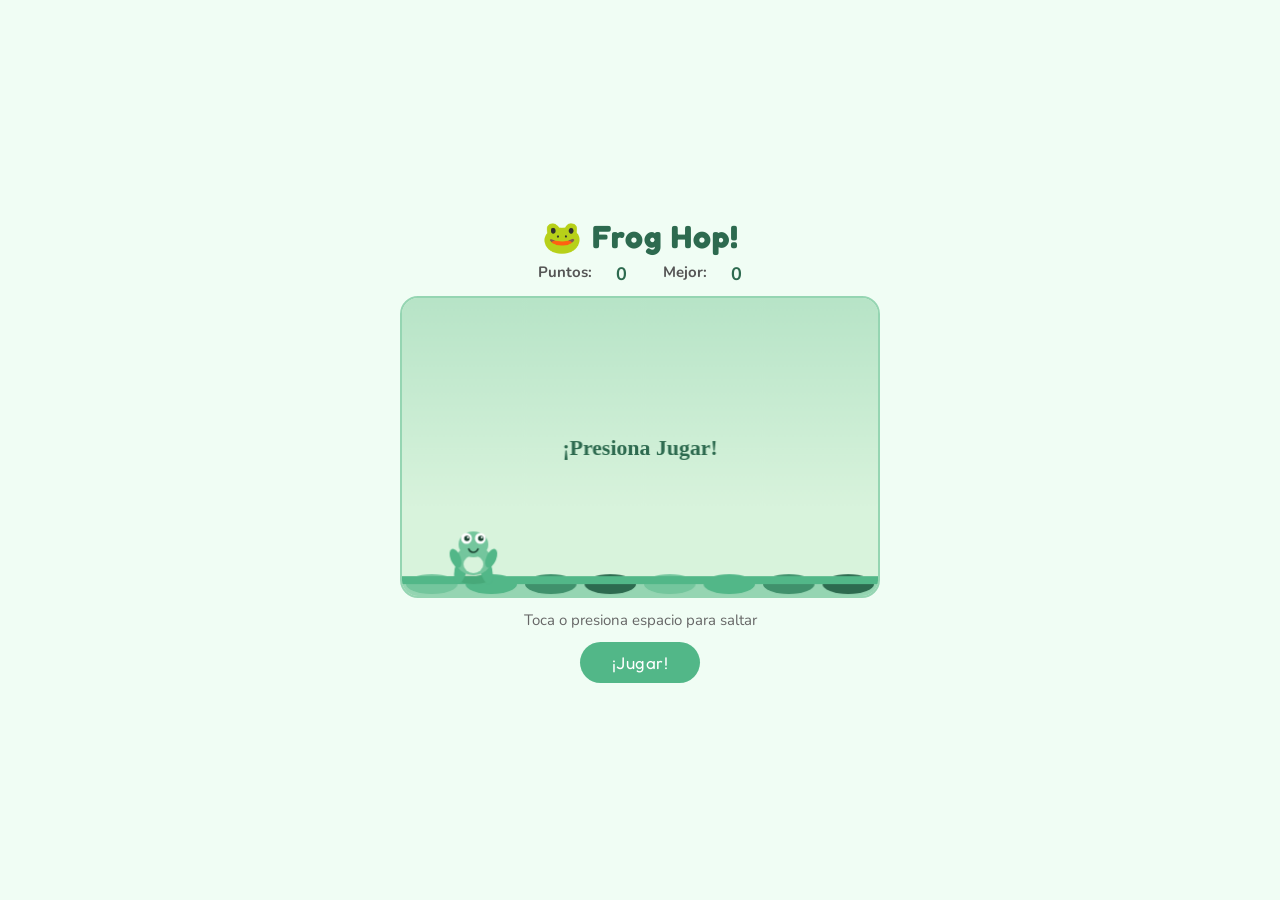
<file: index.html>
<!DOCTYPE html>
<html lang="es">
<head>
  <meta charset="UTF-8" />
  <meta name="viewport" content="width=device-width, initial-scale=1.0"/>
  <title>Frog Hop!</title>
  <link rel="stylesheet" href="style.css" />
  <link href="https://fonts.googleapis.com/css2?family=Fredoka+One&family=Nunito:wght@400;700&display=swap" rel="stylesheet"/>
</head>
<body>
  <div id="game-wrap">
    <h1>🐸 Frog Hop!</h1>
    <div id="score-bar">Puntos: <span id="pts">0</span> &nbsp;&nbsp; Mejor: <span id="best">0</span></div>
    <canvas id="canvas" width="480" height="300"></canvas>
    <div id="msg">Toca o presiona espacio para saltar</div>
    <button id="btn">¡Jugar!</button>
  </div>
  <script src="game.js"></script>
</body>
</html>
</file>
<file: style.css>
* { box-sizing: border-box; margin: 0; padding: 0; }

body {
  background: #f0fdf4;
  display: flex;
  justify-content: center;
  align-items: center;
  min-height: 100vh;
  font-family: 'Nunito', sans-serif;
}

#game-wrap {
  width: 100%;
  max-width: 520px;
  padding: 1.5rem 1rem;
  text-align: center;
}

h1 {
  font-family: 'Fredoka One', cursive;
  font-size: 32px;
  color: #2d6a4f;
  margin-bottom: 6px;
  letter-spacing: 1px;
}

#score-bar {
  display: flex;
  justify-content: center;
  gap: 24px;
  margin-bottom: 10px;
  font-size: 15px;
  color: #555;
  font-weight: 700;
}

#score-bar span {
  color: #2d6a4f;
  font-size: 18px;
}

#canvas {
  border-radius: 18px;
  border: 2.5px solid #95d5b2;
  display: block;
  margin: 0 auto;
  cursor: pointer;
  background: #d8f3dc;
  width: 100%;
  max-width: 480px;
}

#msg {
  margin-top: 12px;
  font-size: 15px;
  color: #666;
  min-height: 22px;
}

#btn {
  margin-top: 10px;
  padding: 10px 32px;
  font-family: 'Fredoka One', cursive;
  font-size: 17px;
  background: #52b788;
  color: white;
  border: none;
  border-radius: 50px;
  cursor: pointer;
  letter-spacing: 0.5px;
  transition: background 0.15s, transform 0.1s;
}

#btn:hover { background: #40916c; }
#btn:active { transform: scale(0.97); }
</file>
